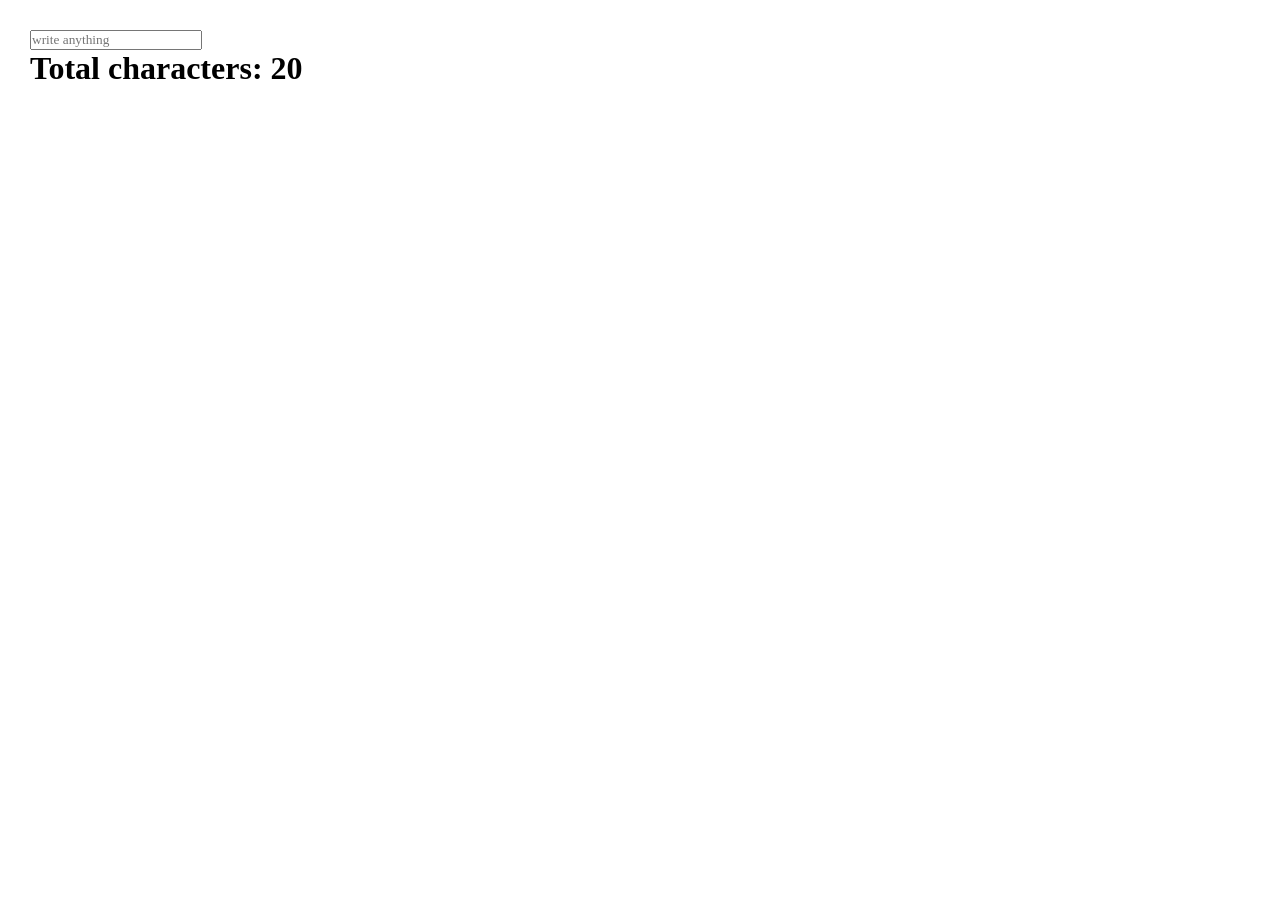
<file: JSBECOMEADEVELOPER/EventandEventHandling/index.html>
<!DOCTYPE html>
<html lang="en">
<head>
    <meta charset="UTF-8">
    <meta name="viewport" content="width=device-width, initial-scale=1.0">
    <title>Document</title>
    <style>
        
        /*
        h3{
            text-transform: capitalize;
        }
        */
        
        *{
            margin:0;
            padding:0;
            box-sizing: border-box;
            font-family:'Gillroy';
        }

        html,body{
            width:100%;
            height: 100%;
        }
            
/*
        #main{
            /*
            display: flex;
            align-items: center;
            justify-content: center;
            */
            /*
            padding:30px;
            width:100%;
            height: 100%;
            background: color #222; ;
        }
    */
        /*
        h2{
            color:#555;
            font-size:10rem;
            font-weight: 300;
            user-select: none;
        }
        */
        /*
        input{
            display: none;
        }
        */
       /* 
        input{
            display: block;
        }
        */

/*
        #btn{
            padding: 12px 22px;
            background-color: rgb(41,143,114);
            color:white;
            font-weight: 600;
            border-radius: 5px;
        }

        #btn:hover{
            background-color:rgb(24,82,66) ;
        }
            */
/*
        .card{
            max-width: 500px;
            color: black;
            margin-top: 40px;
            border-radius: 10px;
            display: inline-block;
            padding: 20px;
            border:1px solid #333
        }
        .card p{
            font-size: 12px;
            margin-top: 10px;
        }
        .card h5{
            margin-top: 3px;
        }
        .profile{
           width:50px;
           height: 50px;
           
           border-radius: 50%;
           margin-bottom: 15px;
           overflow: hidden;
        }

        .profile img{
            width:100%;
            height:100%;
            object-fit: cover;
              
        }

    */


    #abcd{
        position: absolute;
        transition: all cubic-bezier(0.19, 1, 0.22, 1) 1s;
        width:400px;
        height:400px;
        background-color: red;
    }

    body{
        position: relative;
        overflow: hidden;
        padding :30px;
    }

    #main1{
        width:100%;
        height: 100%;
        background-color: #222;

    }
    #nav{
        display: flex;
        align-items:center;
        justify-content: space-around;
        width: 100%;
        height:100px;
        background-color: #444;
    }
    a{
        color:white;
        text-decoration: none;
        font-size: 20px;
    }

    button{
        padding: 12px 22px;
        background-color: red;
        border-radius:5px;
        color:white;
        border:none;
        font-weight: 600;
        font-size:20px;
     
    }

    .lt{
        text-decoration: line-through;
    }

    .a{
        width: 100%;
        height: 100%;
        background-color: brown;
        border: 5px solid #222 ;
    }
    .b{
        width:80%;
        height:80%;
        background-color: yellow;
    }

    .c{
        width:80%;
        height:80%;
        background-color: aqua;
    }

    </style>
</head>
<body>
    <!---

    <h1>Sheriyans</h1>
    <p>Lorem ipsum dolor sit amet consectetur adipisicing elit. Nesciunt rerum adipisci minus nam mollitia numquam quam, tenetur harum laboriosam quos exercitationem voluptates? Mollitia, saepe soluta consequatur quidem autem magni et?</p>
    <input type="text" placeholder="name">

    <h3 id="device">Select ur device</h3>
    <select>
        <option selected disabled>Choose ur Device</option>
        <option value="samsung">Samsung</option>
        <option value="mi">Xioami</option>
        <option value="apple">Apple iPhone</option>
        <option value="oppo">Oppo</option>
    </select>
    --->
<!--
    
    <div id="main">
-->
        <!--<h2>k</h2>-->
<!--
        <input id="fileinp" type="file">
        <div id="btn">
            Upload File
        </div>
    </div>

-->
    <!--
    <div id="main">
        <form action="">
        <input type="text" placeholder="profile pic">
        <input type="text" placeholder="name">
        <input type="text" placeholder="occupation">
        <input type="text" placeholder="info">
        <input type="submit">
        </form>

       
    </div>
-->
<!--
    <div id="abcd">

    </div>
-->

<!--
    <div id="main1">
        <div id="nav">
            <a href="">home</a>
            <a href="">about</a>
            <button>Click and follow</button>
        </div>
    </div>
-->

<!---
    <ul>
        <li>apple</li>
        <li>guava</li>
        <li>grapes</li>
        <li>banana</li>
        <li>mango</li>
    </ul>
-->
<!--
    <div class="a">
        <div class="b">
            <div class="c">
                <button>Click me</button>
            </div>
        </div>
    </div>
-->
    <input type="text" placeholder="write anything">
    <h1> Total characters: <span>20</span></h1>

    
    <script src="script.js"></script> 
</body>
</html>
</file>
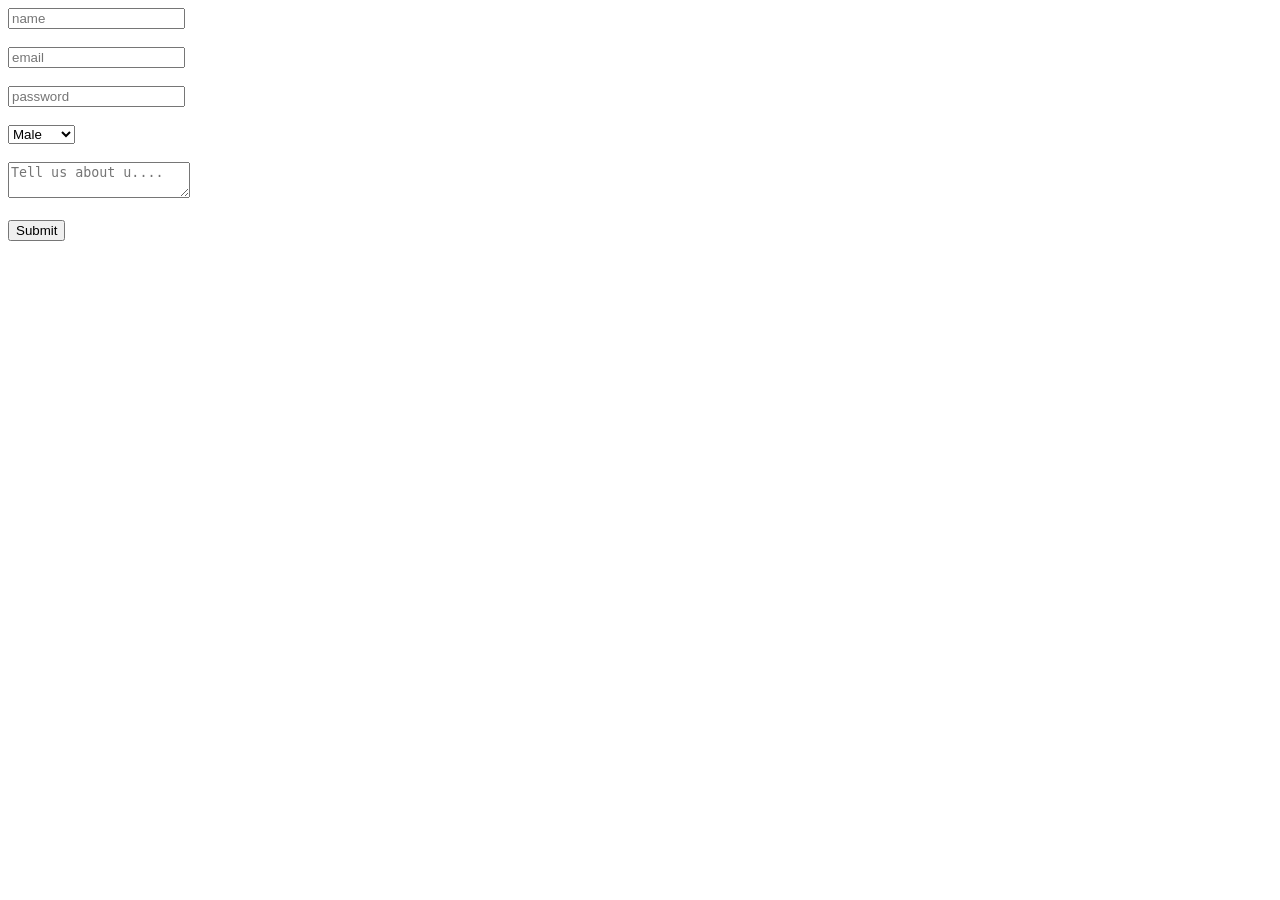
<file: JSBECOMEADEVELOPER/FormsAndFormValidation/index.html>
<!DOCTYPE html>
<html lang="en">
<head>
    <meta charset="UTF-8">
    <meta name="viewport" content="width=device-width, initial-scale=1.0">
    <title>Document</title>
    <style>
        small{
            color: red;
            font-size: 12px;

        }
        #hide{
            display: none;
        }
    </style>
</head>
<body>
    <form>
        <input required minlength="3" maxlength="10" id="name" type="text" placeholder="name">
        
        <div id="hide">
        <br>
        <small>your name should be greater than 2 characters</small>
        </div>
        <br><br>
        <input type="email" placeholder="email">
        <br><br>
        <input type="password" placeholder="password">
        <br><br>
        <select>
            <option value="male">Male</option>
            <option value="female">Female</option>
            <option value="other">Other</option>
        </select> 
        <br><br>
        <textarea placeholder="Tell us about u...."></textarea>
        <br><br>
        <input type="submit">
    </form>
    <script src="script.js"></script>
</body>
</html>
</file>
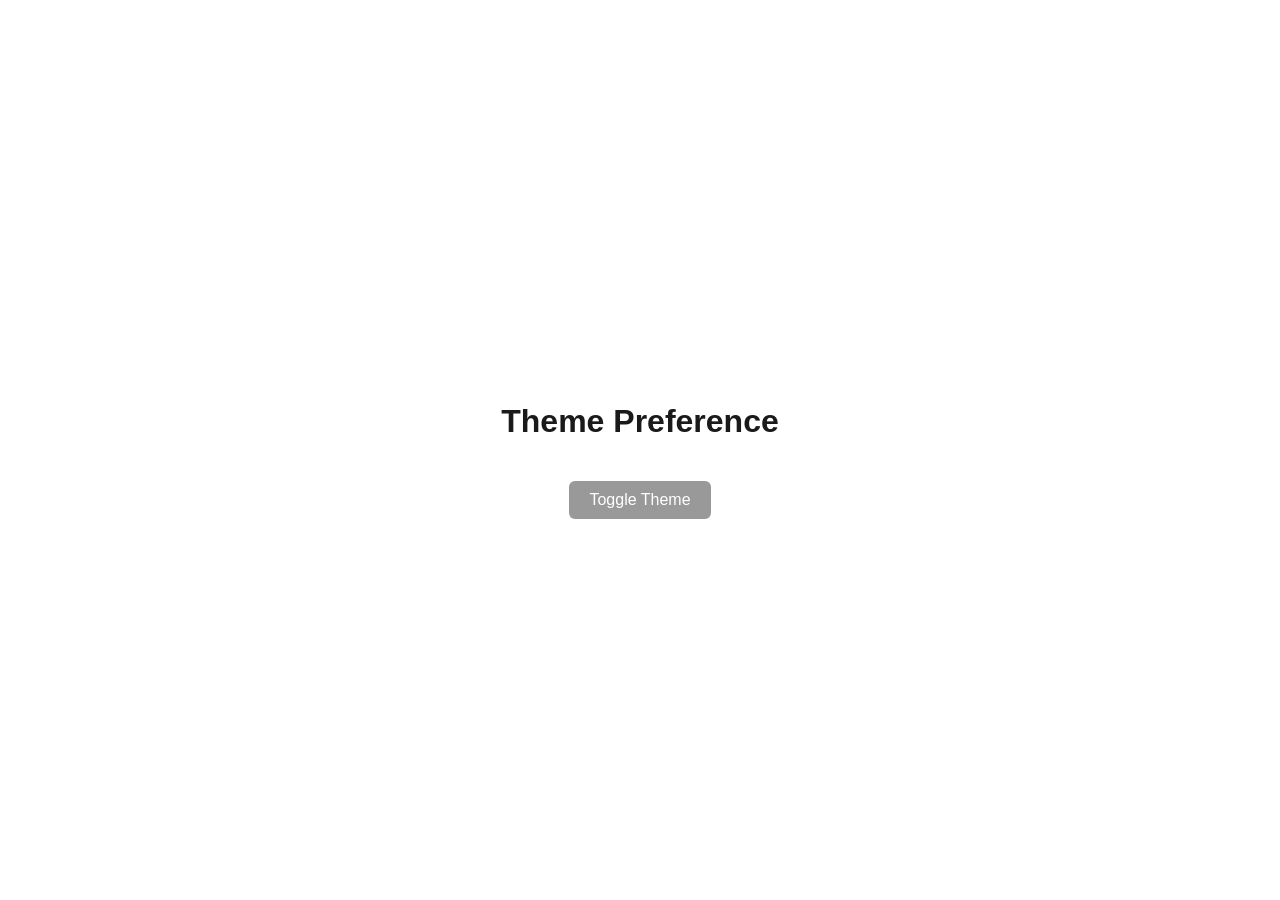
<file: JSBECOMEADEVELOPER/Storage/index.html>
<!DOCTYPE html>
<html lang="en">
<head>
    <meta charset="UTF-8">
    <meta name="viewport" content="width=device-width, initial-scale=1.0">
    <title>Document</title>
    <link rel="stylesheet" href="style.css">
</head>
<body class="light">
    <div class="container">
        <h1>Theme Preference</h1>
        <button id="toggleTheme">Toggle Theme</button>
    </div>

    <script src="script.js"></script>
</body>
</html>
</file>
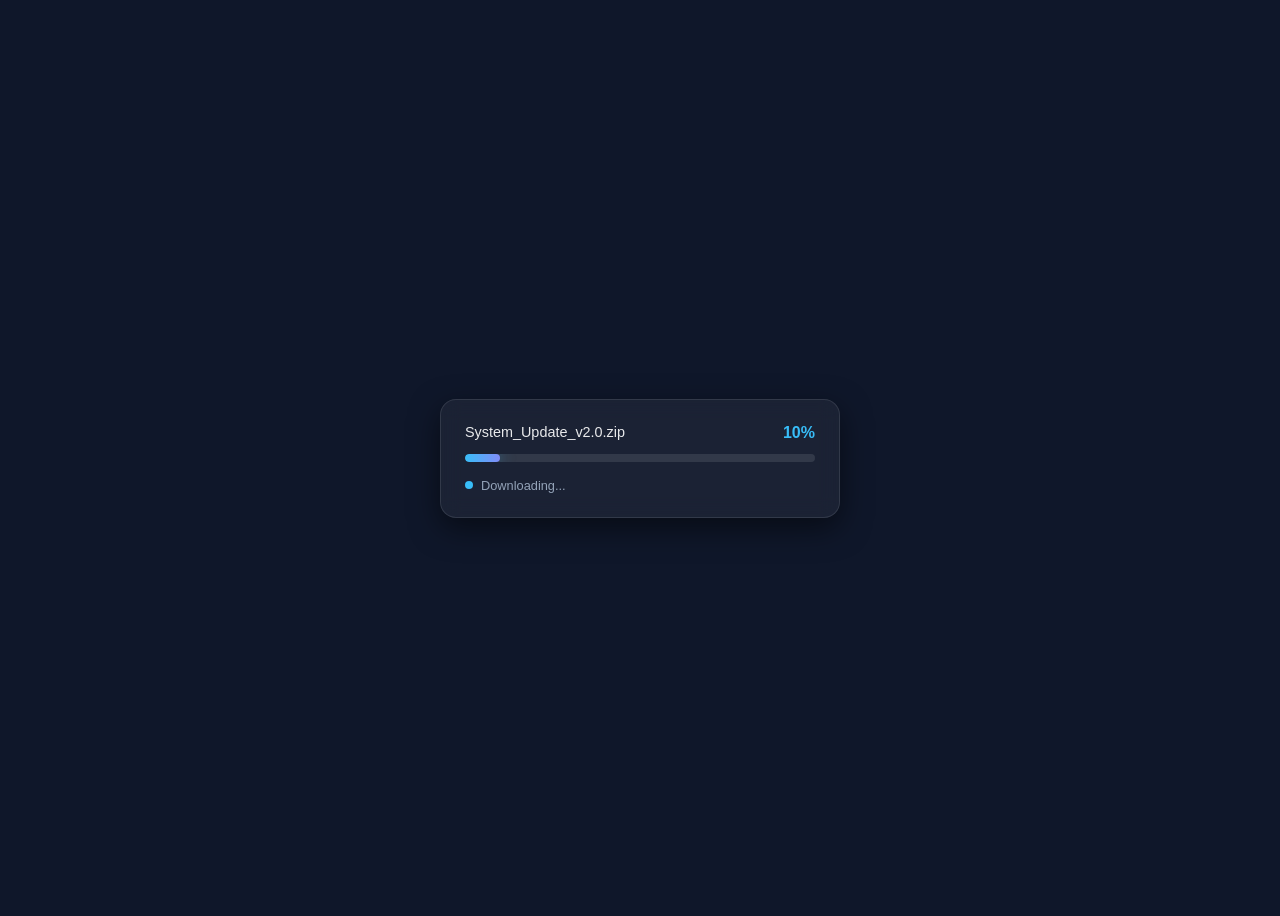
<file: JSBECOMEADEVELOPER/TimersandIntervals/index.html>
<!DOCTYPE html>
<html lang="en">
<head>
    <meta charset="UTF-8">
    <meta name="viewport" content="width=device-width, initial-scale=1.0">
    <title>Document</title>
    <link rel="stylesheet" href="style.css">
    
</head>
<body>
    <div class="download-card">
    <div class="info">
        <span class="filename">System_Update_v2.0.zip</span>
        <span class="percentage" id="percent-text">0%</span>
    </div>
    
    <div class="progress-bar">
        <div class="progress-fill" id="fill"></div>
    </div>
    
    <div class="status">
        <div class="dot"></div>
        <span id="status-text">Downloading...</span>
    </div>
    </div>
    <script src="script.js"></script>
</body>
</html>
</file>
<file: JSBECOMEADEVELOPER/Storage/style.css>
/* style.css */
:root{
    --bg-light: #ffffff;
    --text-light:#1a1a1a;

    --bg-dark:#1e1e1e;
    --text-dark:#f5f5f5;
}

body.light{
    background-color: var(--bg-light);
    color: var(--text-light);
}

body.dark{
    background-color: var(--bg-dark);
    color: var(--text-dark);

}

 body{
    margin:0;
    font-family: "Helvetica Now Display",Arial, Helvetica, sans-serif;
    transition: 
        background-color 0.3s ease,
        color 0.3s ease;
 }

.container{
    height: 100vh;
    display: flex;
    flex-direction: column;
    justify-content: center;
    align-items: center;
}
button{
    margin-top: 20px;
    padding: 10px 20px;
    font-size: 16px;
    cursor: pointer;
    border:none;
    border-radius: 6px;
    background-color: #999;
    color: #fff;
}
</file>
<file: JSBECOMEADEVELOPER/TimersandIntervals/style.css>
body {
    background-color: #0f172a;
    display: flex;
    justify-content: center;
    align-items: center;
    height: 100vh;
    font-family: 'Inter', sans-serif;
    color: white;
}

.download-card {
    background: rgba(255, 255, 255, 0.05);
    backdrop-filter: blur(10px);
    border: 1px solid rgba(255, 255, 255, 0.1);
    padding: 24px;
    border-radius: 16px;
    width: 350px;
    box-shadow: 0 10px 30px rgba(0, 0, 0, 0.5);
}

.info {
    display: flex;
    justify-content: space-between;
    margin-bottom: 12px;
}

.filename { font-weight: 500; font-size: 0.9rem; opacity: 0.9; }
.percentage { font-weight: 700; color: #38bdf8; }

/* Progress Bar Container */
.progress-bar {
    background: rgba(255, 255, 255, 0.1);
    height: 8px;
    border-radius: 10px;
    overflow: hidden;
    margin-bottom: 16px;
}

/* The Animated Fill */
.progress-fill {
    height: 100%;
    width: 0%; /* Controlled by JS or Animation */
    background: linear-gradient(90deg, #38bdf8, #818cf8);
    border-radius: 10px;
    transition: width 0.4s ease;
    box-shadow: 0 0 15px rgba(56, 189, 248, 0.5);
}

/* Status Indicator */
.status {
    display: flex;
    align-items: center;
    gap: 8px;
    font-size: 0.8rem;
    color: #94a3b8;
}

.dot {
    width: 8px;
    height: 8px;
    background: #38bdf8;
    border-radius: 50%;
    animation: pulse 1.5s infinite;
}

@keyframes pulse {
    0% { transform: scale(1); opacity: 1; }
    50% { transform: scale(1.5); opacity: 0.5; }
    100% { transform: scale(1); opacity: 1; }
}
</file>
